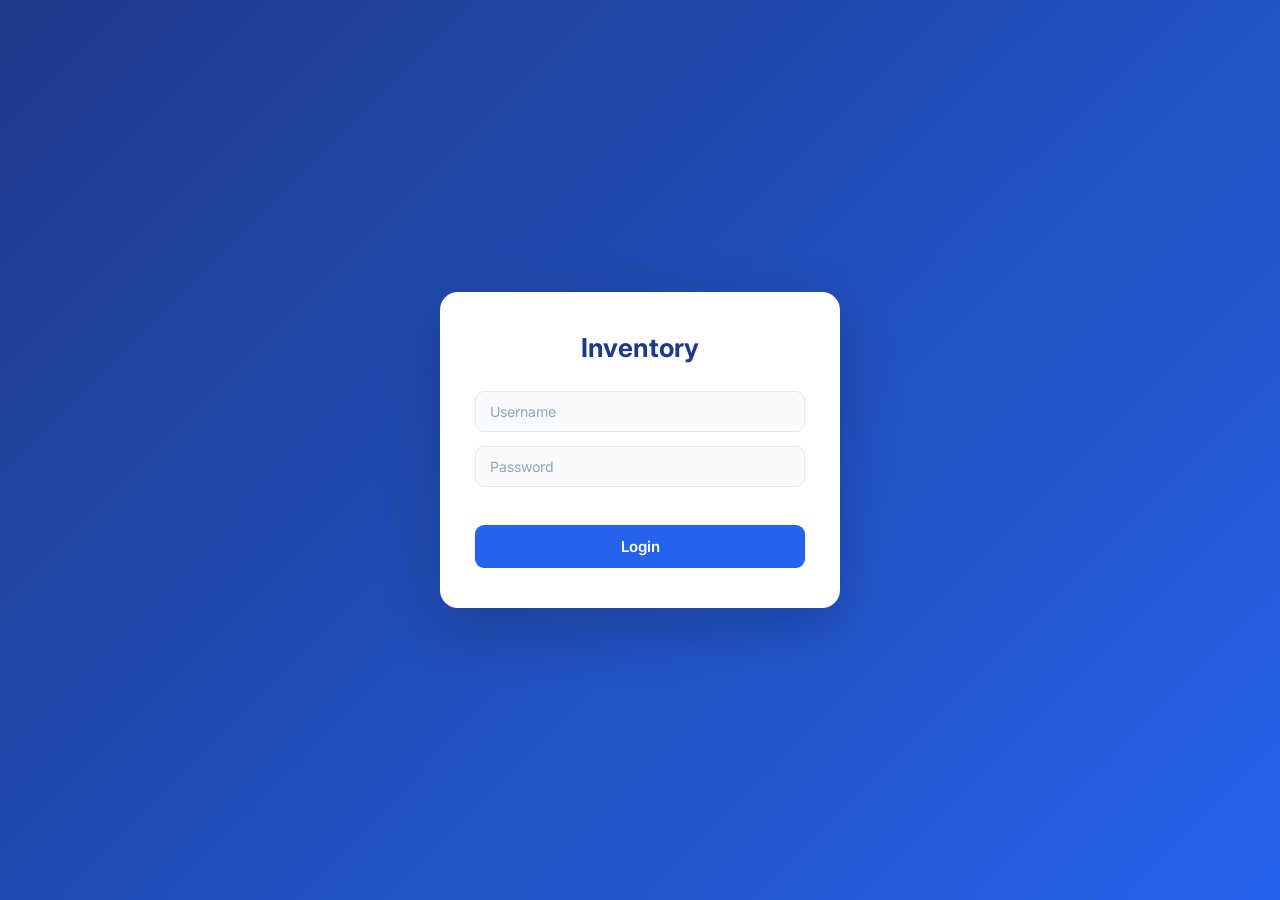
<file: index.html>
<!DOCTYPE html>
<html lang="en">
<head>
<meta charset="UTF-8"/>
<meta name="viewport" content="width=device-width, initial-scale=1.0"/>
<title>Inventory Global</title>
<link href="https://fonts.googleapis.com/css2?family=Inter:wght@400;500;600;700&display=swap" rel="stylesheet"/>
<style>
:root {
  --navy: #1e3a8a;
  --navy2: #1e40af;
  --blue: #2563eb;
  --blue-light: #dbeafe;
  --bg: #f1f5f9;
  --white: #ffffff;
  --border: #e2e8f0;
  --text: #1e293b;
  --text2: #64748b;
  --label: #1e3a8a;
  --input-bg: #f8fafc;
  --shadow: 0 2px 12px rgba(30,58,138,0.08);
  --shadow-hover: 0 8px 28px rgba(30,58,138,0.15);
}
*,*::before,*::after{box-sizing:border-box;margin:0;padding:0;}
body{font-family:'Inter',sans-serif;background:var(--bg);color:var(--text);min-height:100vh;}

/* ── PAGE SYSTEM ── */
.page{display:none;}
.page.active{display:flex;}

/* ── LOGIN PAGE ── */
#page-login{
  min-height:100vh;
  align-items:center;justify-content:center;
  background:linear-gradient(135deg,#1e3a8a 0%,#2563eb 100%);
}
.login-card{
  background:var(--white);border-radius:18px;
  padding:2.5rem 2.2rem;width:100%;max-width:400px;
  box-shadow:0 20px 60px rgba(0,0,0,0.2);
}
.login-title{font-size:26px;font-weight:700;color:var(--navy);text-align:center;margin-bottom:1.8rem;}
.login-field{margin-bottom:14px;}
.login-field input{
  width:100%;padding:11px 14px;border:1.5px solid var(--border);
  border-radius:9px;font-size:14px;font-family:'Inter',sans-serif;
  background:var(--input-bg);color:var(--text);outline:none;
  transition:border-color 0.15s;
}
.login-field input:focus{border-color:var(--blue);}
.login-field input::placeholder{color:#94a3b8;}
.login-err{color:#dc2626;font-size:12px;min-height:18px;margin-top:4px;}
.login-btn{
  width:100%;padding:12px;background:var(--blue);border:none;
  border-radius:9px;color:#fff;font-size:15px;font-weight:600;
  cursor:pointer;font-family:'Inter',sans-serif;transition:background 0.15s;margin-top:6px;
}
.login-btn:hover{background:#1d4ed8;}

/* ── MAIN LAYOUT ── */
#page-main{min-height:100vh;flex-direction:row;}
.sidebar{
  width:148px;min-height:100vh;background:var(--navy);
  display:flex;flex-direction:column;padding:1.2rem 0.8rem;
  gap:8px;flex-shrink:0;position:fixed;top:0;left:0;height:100%;z-index:10;
}
.sidebar-title{
  color:#fff;font-size:14px;font-weight:700;
  padding:0.4rem 0.6rem;margin-bottom:0.4rem;letter-spacing:0.3px;
}
.sidebar-btn{
  background:rgba(255,255,255,0.12);border:none;border-radius:8px;
  color:#fff;font-size:12px;font-weight:500;padding:9px 10px;
  cursor:pointer;font-family:'Inter',sans-serif;text-align:left;
  transition:background 0.15s;
}
.sidebar-btn:hover{background:rgba(255,255,255,0.22);}
.sidebar-btn.danger{margin-top:auto;background:rgba(255,255,255,0.08);}
.sidebar-btn.danger:hover{background:rgba(220,38,38,0.3);}

.main-content{margin-left:148px;flex:1;padding:2rem 2.5rem;min-height:100vh;}

/* ── DASHBOARD ── */
#section-dashboard{}
.page-title{font-size:28px;font-weight:700;color:var(--text);margin-bottom:0.3rem;}
.page-sub{font-size:13px;color:var(--text2);margin-bottom:1.8rem;}
.divider{height:1px;background:var(--border);margin-bottom:2rem;}

.cards-grid{
  display:flex;flex-wrap:wrap;gap:16px;
}
.person-card{
  background:var(--white);border:1.5px solid var(--border);
  border-radius:14px;padding:1.6rem 1.4rem;
  min-width:180px;cursor:pointer;
  font-size:15px;font-weight:700;color:var(--navy);
  letter-spacing:0.5px;text-align:center;
  box-shadow:var(--shadow);transition:all 0.18s;
  position:relative;overflow:hidden;
}
.person-card::after{
  content:'';position:absolute;bottom:0;left:0;right:0;
  height:3px;background:var(--blue);opacity:0;transition:opacity 0.18s;
}
.person-card:hover{
  box-shadow:var(--shadow-hover);transform:translateY(-3px);
  border-color:#bfdbfe;
}
.person-card:hover::after{opacity:1;}
.person-card .card-icon{font-size:28px;margin-bottom:10px;}
.person-card .card-dept{font-size:11px;color:var(--text2);font-weight:400;margin-top:4px;letter-spacing:0;}

/* ── DETAIL VIEW ── */
#section-detail{display:none;}
.back-note{font-size:13px;color:var(--text2);margin-bottom:1.8rem;}
.back-note button{
  background:none;border:none;color:var(--blue);font-size:13px;
  cursor:pointer;font-family:'Inter',sans-serif;font-weight:500;
  padding:0;text-decoration:underline;
}

.detail-card{
  background:var(--white);border:1px solid var(--border);
  border-radius:14px;overflow:hidden;box-shadow:var(--shadow);
  max-width:860px;
}
.detail-header{
  background:linear-gradient(90deg,var(--navy) 0%,var(--navy2) 100%);
  padding:1.4rem 2rem;display:flex;align-items:center;gap:14px;
}
.detail-header-avatar{
  width:48px;height:48px;border-radius:50%;
  background:rgba(255,255,255,0.18);
  display:flex;align-items:center;justify-content:center;
  font-size:20px;font-weight:700;color:#fff;flex-shrink:0;
}
.detail-header-info{}
.detail-header-name{font-size:20px;font-weight:700;color:#fff;}
.detail-header-dept{font-size:12px;color:rgba(255,255,255,0.7);margin-top:2px;}

.detail-body{padding:1.8rem 2rem;}
.field-row{
  display:grid;grid-template-columns:220px 1fr;
  align-items:start;padding:1rem 0;
  border-bottom:1px solid var(--border);gap:1rem;
}
.field-row:last-child{border-bottom:none;}
.field-label{
  font-size:14px;font-weight:600;color:var(--label);
  padding-top:2px;
}
.field-value{
  font-size:14px;color:var(--text);background:var(--input-bg);
  border:1.5px solid var(--border);border-radius:8px;
  padding:9px 13px;line-height:1.6;
  white-space:pre-wrap;word-break:break-word;
  min-height:40px;
}

.detail-actions{
  padding:1.2rem 2rem;border-top:1px solid var(--border);
  display:flex;gap:10px;justify-content:flex-end;
  background:#fafbfc;
}
.btn-save{
  padding:10px 28px;background:var(--blue);border:none;
  border-radius:9px;color:#fff;font-size:14px;font-weight:600;
  cursor:pointer;font-family:'Inter',sans-serif;transition:background 0.15s;
}
.btn-save:hover{background:#1d4ed8;}
.btn-edit{
  padding:10px 22px;background:var(--white);border:1.5px solid var(--border);
  border-radius:9px;color:var(--text);font-size:14px;font-weight:500;
  cursor:pointer;font-family:'Inter',sans-serif;transition:all 0.15s;
}
.btn-edit:hover{background:var(--bg);border-color:#94a3b8;}
.btn-delete{
  padding:10px 18px;background:var(--white);border:1.5px solid #fca5a5;
  border-radius:9px;color:#dc2626;font-size:14px;font-weight:500;
  cursor:pointer;font-family:'Inter',sans-serif;transition:all 0.15s;
}
.btn-delete:hover{background:#fef2f2;}

/* edit mode */
.field-value.editable{
  background:#fff;border-color:#93c5fd;outline:none;
  box-shadow:0 0 0 3px rgba(59,130,246,0.1);
}

/* ── ADD MODAL ── */
.overlay{
  position:fixed;inset:0;background:rgba(0,0,0,0.45);
  backdrop-filter:blur(3px);z-index:100;
  display:none;align-items:center;justify-content:center;padding:1rem;
}
.overlay.show{display:flex;}
.modal{
  background:var(--white);border-radius:16px;
  width:100%;max-width:480px;max-height:90vh;overflow-y:auto;
  box-shadow:0 20px 60px rgba(0,0,0,0.2);
  animation:up 0.2s ease;
}
@keyframes up{from{transform:translateY(18px);opacity:0;}to{transform:translateY(0);opacity:1;}}
.modal-header{
  padding:1.3rem 1.5rem;border-bottom:1px solid var(--border);
  display:flex;justify-content:space-between;align-items:center;
}
.modal-header h2{font-size:16px;font-weight:700;color:var(--navy);}
.modal-close{background:none;border:none;font-size:20px;color:#94a3b8;cursor:pointer;}
.modal-close:hover{color:var(--text);}
.modal-body{padding:1.4rem 1.5rem;}
.mfield{margin-bottom:14px;}
.mfield label{display:block;font-size:12px;font-weight:600;color:var(--label);margin-bottom:5px;}
.mfield input,.mfield textarea{
  width:100%;padding:9px 12px;border:1.5px solid var(--border);
  border-radius:8px;font-size:13px;font-family:'Inter',sans-serif;
  background:var(--input-bg);color:var(--text);outline:none;
  transition:border-color 0.15s;
}
.mfield input:focus,.mfield textarea:focus{border-color:var(--blue);}
.mfield textarea{resize:vertical;min-height:90px;}
.modal-footer{padding:1rem 1.5rem;border-top:1px solid var(--border);display:flex;gap:8px;justify-content:flex-end;}

/* ── TOAST ── */
.toast{
  position:fixed;bottom:1.8rem;right:1.8rem;
  background:var(--navy);color:#fff;border-radius:10px;
  padding:11px 18px;font-size:13px;font-weight:500;
  z-index:999;transform:translateY(20px);opacity:0;
  transition:all 0.25s;pointer-events:none;
}
.toast.show{transform:translateY(0);opacity:1;}
.toast.ok{background:#15803d;}
.toast.err{background:#dc2626;}

/* ── RESPONSIVE ── */
@media(max-width:640px){
  .sidebar{width:120px;}
  .main-content{margin-left:120px;padding:1.2rem;}
  .field-row{grid-template-columns:1fr;gap:4px;}
  .cards-grid{gap:10px;}
  .person-card{min-width:140px;padding:1.2rem 1rem;}
}
</style>
</head>
<body>

<!-- LOGIN -->
<div id="page-login" class="page active">
  <div class="login-card">
    <div class="login-title">Inventory</div>
    <div class="login-field"><input type="text" id="li-user" placeholder="Username" onkeydown="if(event.key==='Enter')doLogin()"/></div>
    <div class="login-field"><input type="password" id="li-pass" placeholder="Password" onkeydown="if(event.key==='Enter')doLogin()"/></div>
    <div class="login-err" id="li-err"></div>
    <button class="login-btn" onclick="doLogin()">Login</button>
  </div>
</div>

<!-- MAIN -->
<div id="page-main" class="page">
  <!-- Sidebar -->
  <div class="sidebar">
    <div class="sidebar-title">Inventory Global</div>
    <button class="sidebar-btn" onclick="showDashboard()">📋 Dashboard</button>
    <button class="sidebar-btn" id="btn-create" onclick="showAddModal()" style="display:none">+ Create Inventory</button>
    <button class="sidebar-btn danger" style="margin-top:auto" onclick="doLogout()">Logout</button>
  </div>

  <!-- Content -->
  <div class="main-content">

    <!-- Dashboard -->
    <div id="section-dashboard">
      <div class="page-title">Dashboard</div>
      <div class="page-sub" id="dash-sub"></div>
      <div class="divider"></div>
      <div class="cards-grid" id="cards-grid"></div>
    </div>

    <!-- Detail -->
    <div id="section-detail" style="display:none">
      <div class="back-note"><button onclick="showDashboard()">← Back</button></div>
      <div class="detail-card">
        <div class="detail-header">
          <div class="detail-header-avatar" id="d-avatar"></div>
          <div class="detail-header-info">
            <div class="detail-header-name" id="d-hname"></div>
            <div class="detail-header-dept" id="d-hdept"></div>
          </div>
        </div>
        <div class="detail-body" id="d-body"></div>
        <div class="detail-actions" id="d-actions"></div>
      </div>
    </div>

  </div>
</div>

<!-- Add Modal -->
<div class="overlay" id="add-overlay" onclick="closeAddClick(event)">
  <div class="modal">
    <div class="modal-header">
      <h2>+ Create Inventory</h2>
      <button class="modal-close" onclick="closeOverlay('add-overlay')">✕</button>
    </div>
    <div class="modal-body">
      <div class="mfield"><label>Name *</label><input id="a-name" placeholder="Full name"/></div>
      <div class="mfield"><label>Department / Position</label><input id="a-dept" placeholder="cth: Design, Finance, IT"/></div>
      <div class="mfield"><label>Laptop</label><input id="a-laptop" placeholder="cth: LENOVO IdeaPad Slim 3"/></div>
      <div class="mfield"><label>Windows</label><input id="a-windows" placeholder="cth: Microsoft Windows 11"/></div>
      <div class="mfield"><label>CPU</label><input id="a-cpu" placeholder="cth: AMD Ryzen 5, Intel i7..."/></div>
      <div class="mfield"><label>GPU</label><input id="a-gpu" placeholder="cth: AMD Radeon, NVIDIA RTX..."/></div>
      <div class="mfield"><label>RAM</label><input id="a-ram" placeholder="cth: 16GB"/></div>
      <div class="mfield"><label>Storage</label><input id="a-storage" placeholder="cth: 512GB SSD"/></div>
      <div class="mfield"><label>Apps</label><textarea id="a-apps" placeholder="Satu app setiap baris&#10;- Adobe Photoshop&#10;- Microsoft Office..."></textarea></div>
    </div>
    <div class="modal-footer">
      <button class="btn-edit" onclick="closeOverlay('add-overlay')">Cancel</button>
      <button class="btn-save" onclick="addPerson()">Save</button>
    </div>
  </div>
</div>

<!-- Toast -->
<div class="toast" id="toast"></div>

<script>
// ════════════════════════════════════════════
//  CONFIG — tukar credentials admin di sini
// ════════════════════════════════════════════
const ACCOUNTS = {
  'GameMaster': 'gm2024',   // username: password
  // tambah lebih ramai user di sini kalau perlu
};
const STORE_KEY = 'inv_global_v2';

// ════════════════════════════════════════════
//  DEFAULT DATA — isi betul-betul dari sistem asal
// ════════════════════════════════════════════
const DEFAULT_DATA = [
  {
    id: 'p1',
    name: 'SUGANTHY',
    dept: '',
    laptop: 'LENOVO_MT_82XQ_BU_idea_FM_IdeaPad Slim 3 15AMN8',
    windows: 'Microsoft Window 11',
    cpu: 'AMD Ryzen 5 7520U with Radeon Graphics, 2801 Mhz, 4 Core(s), 8 Logical',
    gpu: 'AMD Radeon',
    ram: '16GB',
    storage: '512GB',
    apps: `- ABSS ODBC Direct v18.8. MY\n- ABSS Premier v30.1 MY\n- Adobe Illustrator 2022\n- Adobe Acrobat\n- Adobe InDesign 2022\n- Adobe Photoshop 2022\n- Adobe Premiere Pro 2022\n- ChatGPT\n- LenovoNow\n- Lenovo Vantage\n- Lenovo Vantage Service\n- WhatsApp`
  },
  {
    id: 'p2',
    name: 'MS CLARE',
    dept: '',
    laptop: '',
    windows: '',
    cpu: '',
    gpu: '',
    ram: '',
    storage: '',
    apps: ''
  },
  {
    id: 'p3',
    name: 'SATCHEN',
    dept: '',
    laptop: '',
    windows: '',
    cpu: '',
    gpu: '',
    ram: '',
    storage: '',
    apps: ''
  },
  {
    id: 'p4',
    name: 'SHAA',
    dept: '',
    laptop: '',
    windows: '',
    cpu: '',
    gpu: '',
    ram: '',
    storage: '',
    apps: ''
  },
  {
    id: 'p5',
    name: 'TASNIM',
    dept: '',
    laptop: '',
    windows: '',
    cpu: '',
    gpu: '',
    ram: '',
    storage: '',
    apps: ''
  },
];

// ════════════════════════════════════════════
//  STATE
// ════════════════════════════════════════════
let isLoggedIn = false;
let currentUser = '';
let people = [];
let currentId = null;
let editMode = false;

function loadData() {
  try {
    const s = localStorage.getItem(STORE_KEY);
    if(s) { people = JSON.parse(s); return; }
  } catch(e){}
  people = JSON.parse(JSON.stringify(DEFAULT_DATA));
  save();
}
function save() {
  try { localStorage.setItem(STORE_KEY, JSON.stringify(people)); } catch(e){}
}
function genId() {
  return 'p' + Date.now();
}

// ════════════════════════════════════════════
//  AUTH
// ════════════════════════════════════════════
function doLogin() {
  const u = document.getElementById('li-user').value.trim();
  const p = document.getElementById('li-pass').value;
  const err = document.getElementById('li-err');
  if(ACCOUNTS[u] && ACCOUNTS[u] === p) {
    isLoggedIn = true;
    currentUser = u;
    err.textContent = '';
    document.getElementById('page-login').classList.remove('active');
    document.getElementById('page-main').classList.add('active');
    document.getElementById('btn-create').style.display = 'block';
    showDashboard();
  } else {
    err.textContent = 'Incorrect username or password.';
  }
}
function doLogout() {
  isLoggedIn = false;
  currentUser = '';
  document.getElementById('page-main').classList.remove('active');
  document.getElementById('page-login').classList.add('active');
  document.getElementById('li-user').value = '';
  document.getElementById('li-pass').value = '';
}

// ════════════════════════════════════════════
//  DASHBOARD
// ════════════════════════════════════════════
function showDashboard() {
  document.getElementById('section-dashboard').style.display = 'block';
  document.getElementById('section-detail').style.display = 'none';
  document.getElementById('dash-sub').textContent = people.length + ' inventory record(s)';
  const grid = document.getElementById('cards-grid');
  grid.innerHTML = people.map(p => `
    <button class="person-card" onclick="openDetail('${p.id}')">
      <div class="card-icon">💻</div>
      <div>${p.name}</div>
      ${p.dept ? `<div class="card-dept">${p.dept}</div>` : ''}
    </button>`).join('');
}

// ════════════════════════════════════════════
//  DETAIL
// ════════════════════════════════════════════
const FIELDS = [
  { key:'name',    label:'Name' },
  { key:'laptop',  label:'Laptop' },
  { key:'windows', label:'Windows' },
  { key:'cpu',     label:'CPU' },
  { key:'gpu',     label:'GPU' },
  { key:'ram',     label:'RAM' },
  { key:'storage', label:'Storage' },
  { key:'apps',    label:'Apps', multiline:true },
];

function openDetail(id) {
  const p = people.find(x=>x.id===id);
  if(!p) return;
  currentId = id;
  editMode = false;
  document.getElementById('section-dashboard').style.display = 'none';
  document.getElementById('section-detail').style.display = 'block';
  renderDetail(p, false);
}

function renderDetail(p, editing) {
  document.getElementById('d-avatar').textContent = p.name.slice(0,2).toUpperCase();
  document.getElementById('d-hname').textContent = p.name;
  document.getElementById('d-hdept').textContent = p.dept || 'Inventory Record';

  document.getElementById('d-body').innerHTML = FIELDS.map(f => {
    const val = p[f.key] || '';
    if(editing) {
      if(f.multiline) {
        return `<div class="field-row">
          <div class="field-label">${f.label}</div>
          <textarea class="field-value editable" id="ef-${f.key}" rows="6" style="font-family:inherit;resize:vertical;">${val}</textarea>
        </div>`;
      }
      return `<div class="field-row">
        <div class="field-label">${f.label}</div>
        <input class="field-value editable" id="ef-${f.key}" value="${val.replace(/"/g,'&quot;')}"/>
      </div>`;
    }
    return `<div class="field-row">
      <div class="field-label">${f.label}</div>
      <div class="field-value">${val || '—'}</div>
    </div>`;
  }).join('');

  const act = document.getElementById('d-actions');
  if(editing) {
    act.innerHTML = `
      <button class="btn-edit" onclick="cancelEdit()">Cancel</button>
      <button class="btn-save" onclick="saveEdit()">Save</button>`;
  } else {
    act.innerHTML = `
      <button class="btn-delete" onclick="deletePerson('${p.id}')">Delete</button>
      <button class="btn-edit" onclick="startEdit()">✏️ Edit</button>`;
  }
}

function startEdit() {
  editMode = true;
  const p = people.find(x=>x.id===currentId);
  if(p) renderDetail(p, true);
}

function cancelEdit() {
  editMode = false;
  const p = people.find(x=>x.id===currentId);
  if(p) renderDetail(p, false);
}

function saveEdit() {
  const idx = people.findIndex(x=>x.id===currentId);
  if(idx<0) return;
  FIELDS.forEach(f => {
    const el = document.getElementById('ef-'+f.key);
    if(el) people[idx][f.key] = el.value.trim();
  });
  save();
  editMode = false;
  renderDetail(people[idx], false);
  // Update dashboard card name
  document.getElementById('d-hname').textContent = people[idx].name;
  showToast('Saved successfully!', 'ok');
}

function deletePerson(id) {
  if(!confirm('Delete this inventory record? This cannot be undone.')) return;
  people = people.filter(x=>x.id!==id);
  save();
  showDashboard();
  showToast('Record deleted.', 'ok');
}

// ════════════════════════════════════════════
//  ADD PERSON
// ════════════════════════════════════════════
function showAddModal() {
  ['name','dept','laptop','windows','cpu','gpu','ram','storage','apps'].forEach(k=>{
    document.getElementById('a-'+k).value='';
  });
  document.getElementById('add-overlay').classList.add('show');
}
function addPerson() {
  const name = document.getElementById('a-name').value.trim().toUpperCase();
  if(!name){ showToast('Name is required.','err'); return; }
  const p = {
    id: genId(), name,
    dept:    document.getElementById('a-dept').value.trim(),
    laptop:  document.getElementById('a-laptop').value.trim(),
    windows: document.getElementById('a-windows').value.trim(),
    cpu:     document.getElementById('a-cpu').value.trim(),
    gpu:     document.getElementById('a-gpu').value.trim(),
    ram:     document.getElementById('a-ram').value.trim(),
    storage: document.getElementById('a-storage').value.trim(),
    apps:    document.getElementById('a-apps').value.trim(),
  };
  people.push(p);
  save();
  closeOverlay('add-overlay');
  showDashboard();
  showToast(`${name} added!`, 'ok');
}
function closeAddClick(e){ if(e.target===document.getElementById('add-overlay')) closeOverlay('add-overlay'); }

// ════════════════════════════════════════════
//  UTILS
// ════════════════════════════════════════════
function closeOverlay(id){ document.getElementById(id).classList.remove('show'); }
function showToast(msg, type=''){
  const t = document.getElementById('toast');
  t.textContent = msg;
  t.className = 'toast' + (type?' '+type:'');
  t.classList.add('show');
  setTimeout(()=>t.classList.remove('show'), 2500);
}

// ════════════════════════════════════════════
//  INIT
// ════════════════════════════════════════════
loadData();
</script>
</body>
</html>
</file>
